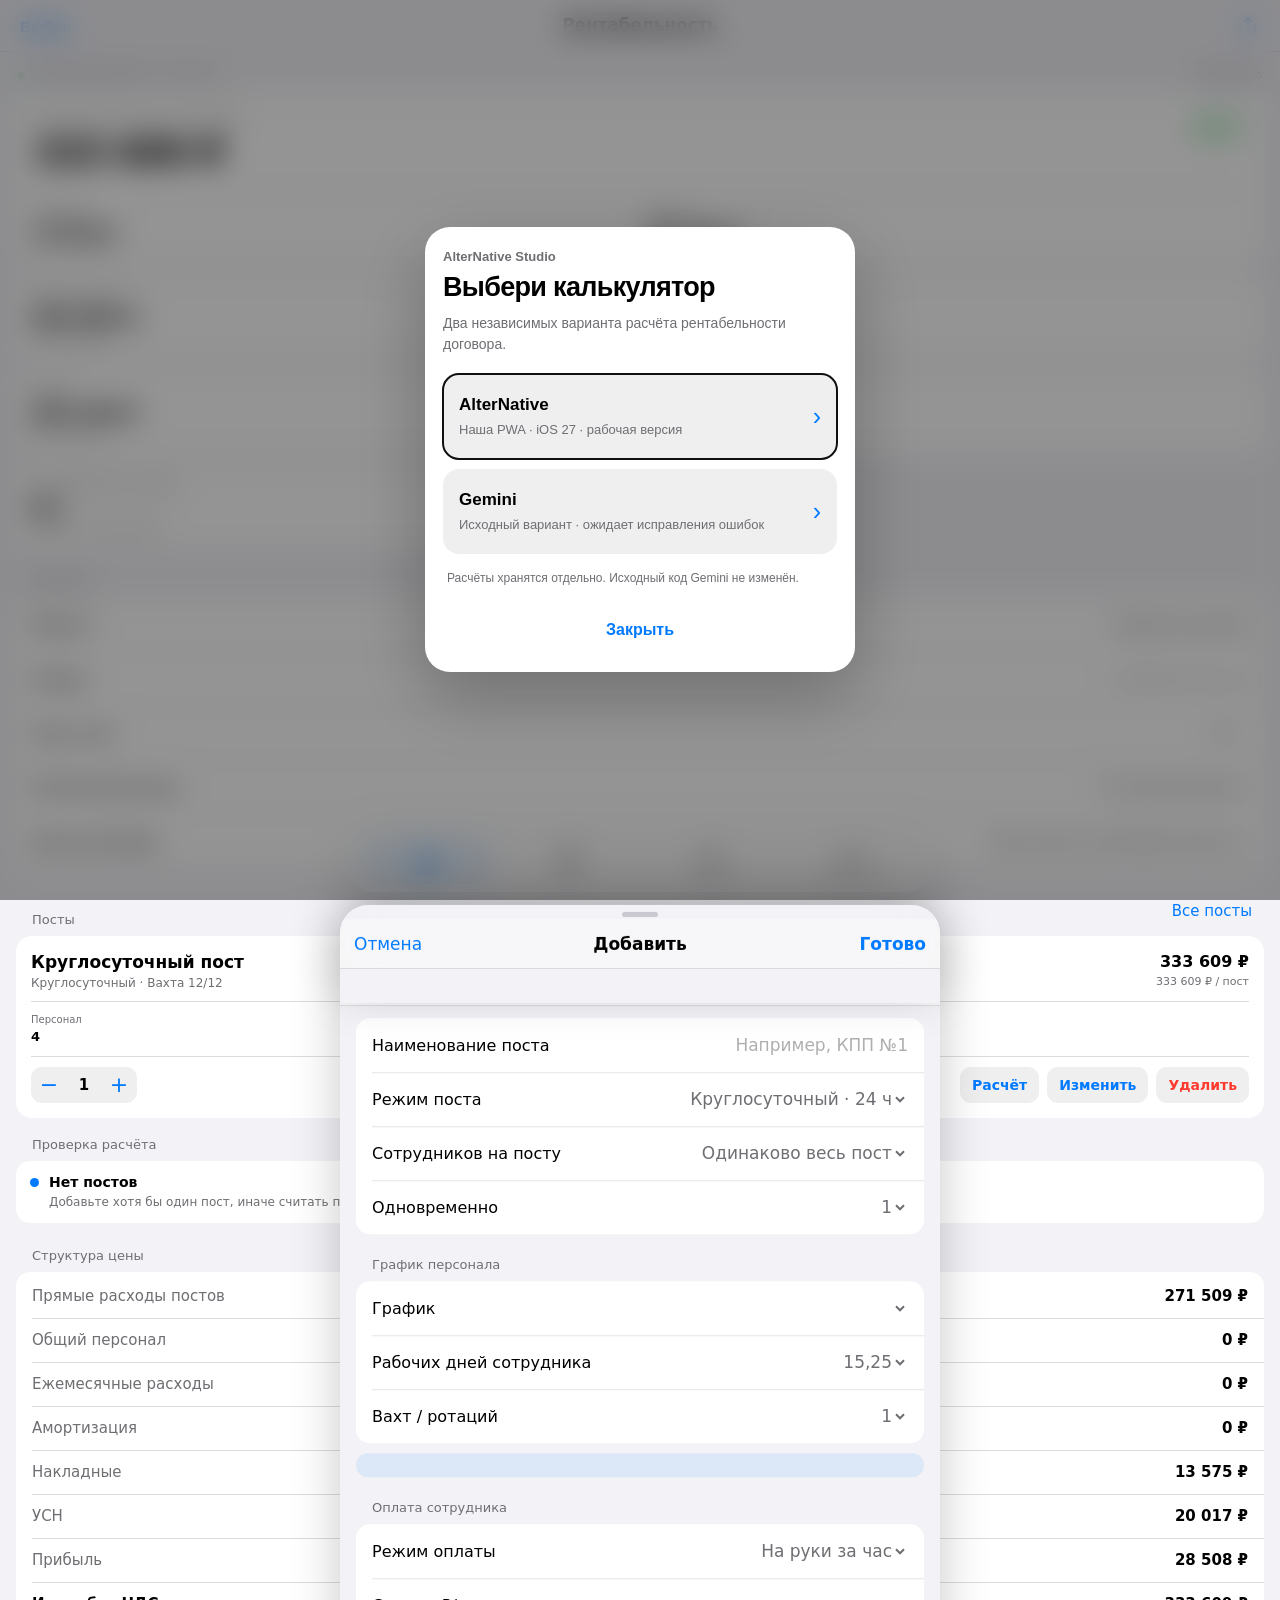
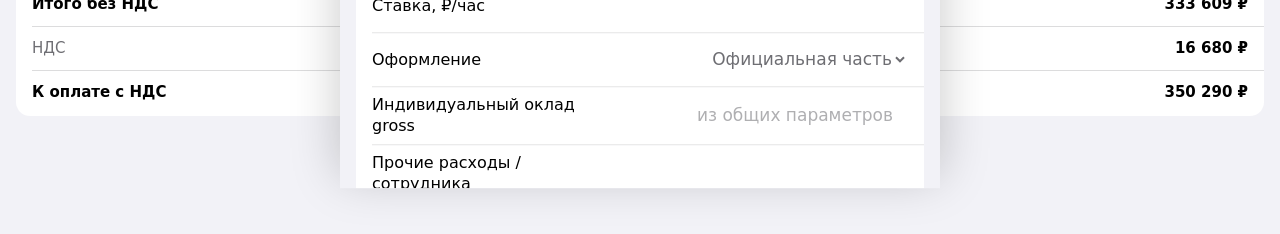
<file: index.html>
<!doctype html>
<html lang="ru">
<head>
  <meta charset="utf-8" />
  <meta name="viewport" content="width=device-width,initial-scale=1,viewport-fit=cover" />
  <meta name="theme-color" content="#f5f5f7" media="(prefers-color-scheme: light)" />
  <meta name="theme-color" content="#000000" media="(prefers-color-scheme: dark)" />
  <meta name="apple-mobile-web-app-capable" content="yes" />
  <meta name="apple-mobile-web-app-status-bar-style" content="black-translucent" />
  <meta name="apple-mobile-web-app-title" content="Рентабельность" />
  <meta name="format-detection" content="telephone=no" />
  <title>AlterNative — Рентабельность договора</title>
  <link rel="manifest" href="./manifest.webmanifest?v=103" />
  <link rel="apple-touch-icon" href="./icons/icon-180.png" />
  <link rel="icon" href="./icons/icon-192.png" />
  <link rel="stylesheet" href="./styles.css?v=103" />
  <link rel="stylesheet" href="./chooser.css?v=120" />
</head>
<body>
  <div class="app-shell">
    <header class="topbar glass">
      <div>
        <div class="eyebrow">AlterNative</div>
        <h1 id="screenTitle">Рентабельность</h1>
      </div>
      <button class="icon-button" id="btnExport" aria-label="Экспорт данных" title="Экспорт JSON">
        <svg viewBox="0 0 24 24" aria-hidden="true"><path d="M12 3v11m0-11 4 4m-4-4L8 7M5 12v7h14v-7"/></svg>
      </button>
    </header>

    <main id="mainContent">
      <section class="screen active" data-screen="summary">
        <div class="content">
          <div class="status-row">
            <span class="status-dot" id="offlineDot"></span>
            <span id="offlineLabel">Локальный расчёт</span>
            <span class="spacer"></span>
            <span class="muted" id="saveStateLabel">Сохранено</span>
          </div>

          <section class="hero-card glass-strong">
            <div class="hero-top">
              <div>
                <div class="caption">Расчётная стоимость без НДС</div>
                <div class="hero-value" id="heroRevenue">0 ₽</div>
              </div>
              <div class="profit-pill" id="profitPill">0%</div>
            </div>
            <div class="hero-bottom">
              <div><span>Прибыль</span><strong id="heroProfit">0 ₽</strong></div>
              <div><span>Точка 0</span><strong id="heroBreakEven">0 ₽</strong></div>
            </div>
          </section>

          <div class="kpi-grid">
            <article class="kpi-card"><span>Себестоимость</span><strong id="kpiCost">0 ₽</strong><small>с накладными</small></article>
            <article class="kpi-card"><span>УСН</span><strong id="kpiUsn">0 ₽</strong><small>с выручки без НДС</small></article>
            <article class="kpi-card"><span>С НДС</span><strong id="kpiWithVat">0 ₽</strong><small id="vatHint">при ставке 5%</small></article>
            <article class="kpi-card"><span>Штат</span><strong id="kpiHeadcount">0</strong><small>расчётных сотрудников</small></article>
          </div>

          <section class="group">
            <div class="group-title">Договор</div>
            <div class="form-card grouped">
              <label class="field-row"><span>Объект</span><input id="contractName" type="text" autocomplete="off" /></label>
              <label class="field-row"><span>Номер</span><input id="contractNumber" type="text" autocomplete="off" placeholder="необязательно" /></label>
              <label class="field-row"><span>Срок, мес.</span><input id="contractMonths" type="number" min="1" step="1" inputmode="decimal" /></label>
              <label class="field-row"><span>Расчётный месяц</span><select id="contractDaysMode"><option value="default">По умолчанию</option><option value="custom">Для этого договора</option></select></label>
              <label class="field-row contract-days-row hidden"><span>Дней в месяце</span><input id="contractDaysOverride" type="number" min="1" max="31" step="0.01" inputmode="decimal" /></label>
              <label class="field-row"><span>Цена договора</span><select id="priceMode"><option value="calculated">Рассчитать автоматически</option><option value="manual">Задать вручную</option></select></label>
              <label class="field-row manual-price-row hidden"><span>Сумма</span><input id="manualPrice" type="number" min="0" step="1000" inputmode="decimal" /></label>
              <label class="field-row manual-price-row hidden"><span>Сумма включает НДС</span><input class="ios-switch" id="manualIncludesVat" type="checkbox" /></label>
            </div>
          </section>

          <section class="group">
            <div class="group-head"><div class="group-title">Посты</div><button class="text-button" data-nav="posts">Все посты</button></div>
            <div id="summaryPosts" class="stack"></div>
          </section>

          <section class="group">
            <div class="group-title">Структура цены</div>
            <div class="form-card breakdown" id="priceBreakdown"></div>
          </section>
        </div>
      </section>

      <section class="screen" data-screen="posts">
        <div class="content">
          <div class="section-intro"><p>Расчёт начинается с поста. График поста определяет потребность в персонале, а уже персонал формирует ФОТ и себестоимость.</p></div>
          <div id="postsList" class="stack"></div>
          <button class="primary-button" id="btnAddPost">Добавить пост</button>
        </div>
      </section>

      <section class="screen" data-screen="costs">
        <div class="content">
          <div class="section-intro"><p>Начальник охраны, подменные, транспорт, питание и оборудование не обязаны быть отдельными постами. Их стоимость распределяется на посты выбранным методом.</p></div>

          <section class="group">
            <div class="group-head"><div class="group-title">Общий персонал</div><button class="text-button" id="btnAddSharedStaff">Добавить</button></div>
            <div id="sharedStaffList" class="stack"></div>
          </section>

          <section class="group">
            <div class="group-head"><div class="group-title">Ежемесячные расходы</div><button class="text-button" id="btnAddMonthlyExpense">Добавить</button></div>
            <div id="monthlyExpenseList" class="stack"></div>
          </section>

          <section class="group">
            <div class="group-head"><div class="group-title">Материальные расходы</div><button class="text-button" id="btnAddMaterial">Добавить</button></div>
            <div id="materialsList" class="stack"></div>
          </section>
        </div>
      </section>

      <section class="screen" data-screen="settings">
        <div class="content">
          <div class="section-intro"><p>Ставки здесь являются настройками модели, а не справочником законодательства. Для конкретного периода их нужно проверять и менять при необходимости.</p></div>

          <section class="group"><div class="group-title">Налоги и выплаты</div><div class="form-card grouped">
            <label class="field-row"><span>НДФЛ, %</span><input data-setting="ndfl" type="number" step="0.1" inputmode="decimal" /></label>
            <label class="field-row"><span>УСН с доходов, %</span><input data-setting="usn" type="number" step="0.1" inputmode="decimal" /></label>
            <label class="field-row"><span>НДС применяется</span><input class="ios-switch" data-setting-check="vatEnabled" type="checkbox" /></label>
            <label class="field-row"><span>НДС, %</span><input data-setting="vat" type="number" step="0.1" inputmode="decimal" /></label>
            <label class="field-row"><span>Оклад gross по умолчанию</span><input data-setting="salaryGrossBase" type="number" step="1000" inputmode="decimal" /></label>
            <label class="field-row"><span>Агент, %</span><input data-setting="agentPercent" type="number" step="0.1" inputmode="decimal" /></label>
          </div></section>

          <section class="group"><div class="group-title">Страховые взносы</div><div class="form-card grouped">
            <label class="field-row"><span>МРОТ</span><input data-setting="mrot" type="number" step="1" inputmode="decimal" /></label>
            <label class="field-row"><span>До 1,5 МРОТ, %</span><input data-setting="insuranceBase" type="number" step="0.1" inputmode="decimal" /></label>
            <label class="field-row"><span>Сверх 1,5 МРОТ, %</span><input data-setting="insuranceAbove" type="number" step="0.1" inputmode="decimal" /></label>
            <label class="field-row"><span>НС/ПЗ, %</span><input data-setting="accident" type="number" step="0.01" inputmode="decimal" /></label>
            <label class="field-row"><span>Отпускной резерв, окладов/год</span><input data-setting="vacationSalaryPart" type="number" step="0.1" inputmode="decimal" /></label>
          </div></section>

          <section class="group"><div class="group-title">Цена и распределение</div><div class="form-card grouped">
            <label class="field-row"><span>Дней в расчётном месяце</span><input data-setting="daysPerMonth" type="number" min="1" max="31" step="0.01" inputmode="decimal" /></label>
            <label class="field-row"><span>Накладные, %</span><input data-setting="overhead" type="number" step="0.1" inputmode="decimal" /></label>
            <label class="field-row"><span>Прибыль к затратам, %</span><input data-setting="profitMarkup" type="number" step="0.1" inputmode="decimal" /></label>
            <label class="field-row"><span>Распределять общие затраты</span><select id="allocationMethod"><option value="payroll">Пропорционально ФОТ постов</option><option value="posts">По количеству постов</option><option value="hours">По часам работы</option></select></label>
          </div></section>

          <section class="group"><div class="group-title">Данные</div><div class="button-stack">
            <button class="secondary-button" id="btnImport">Импортировать JSON</button>
            <input id="importFile" type="file" accept="application/json" hidden />
            <button class="danger-button" id="btnReset">Сбросить локальные данные</button>
          </div></section>

          <section class="group"><div class="group-title">О приложении</div><div class="form-card grouped">
            <div class="field-row"><span>Версия</span><strong>1.2.0</strong></div>
          </div></section>

          <section class="group"><div class="group-title">Методика</div><div class="form-card note-card">
            <p><b>1.</b> Каждый пост задаёт режим работы и расчётную потребность в персонале.</p>
            <p><b>2.</b> Себестоимость персонала учитывает официальный gross, доплату до целевой суммы «на руки», обратную комиссию агента, страховые взносы, НС/ПЗ и отпускной резерв.</p>
            <p><b>3.</b> Общий персонал, ежемесячные и амортизируемые расходы добавляются к прямым затратам и распределяются на посты.</p>
            <p><b>4.</b> Накладные начисляются на затраты. При расчётной цене выручка gross-up'ится на УСН так, чтобы заданная прибыль оставалась после налога.</p>
          </div></section>
        </div>
      </section>
    </main>

    <nav class="tabbar glass" aria-label="Разделы">
      <button class="tab active" data-nav="summary"><svg viewBox="0 0 24 24"><path d="M4 20V10l8-6 8 6v10h-6v-6h-4v6z"/></svg><span>Итог</span></button>
      <button class="tab" data-nav="posts"><svg viewBox="0 0 24 24"><path d="M5 5h14v5H5zM5 14h14v5H5z"/></svg><span>Посты</span></button>
      <button class="tab" data-nav="costs"><svg viewBox="0 0 24 24"><path d="M4 7h16v10H4zM8 4v3m8-3v3M8 17v3m8-3v3"/></svg><span>Расходы</span></button>
      <button class="tab" data-nav="settings"><svg viewBox="0 0 24 24"><path d="M12 8a4 4 0 1 0 0 8 4 4 0 0 0 0-8zm0-5v3m0 12v3M3 12h3m12 0h3M5.6 5.6l2.1 2.1m8.6 8.6 2.1 2.1m0-12.8-2.1 2.1m-8.6 8.6-2.1 2.1"/></svg><span>Параметры</span></button>
    </nav>
  </div>

  <div class="sheet-backdrop" id="sheetBackdrop" hidden></div>
  <section class="bottom-sheet" id="postSheet" aria-hidden="true">
    <div class="sheet-handle"></div>
    <div class="sheet-header"><button class="sheet-action" id="btnCancelPost">Отмена</button><strong id="postSheetTitle">Пост</strong><button class="sheet-action primary" id="btnSavePost">Готово</button></div>
    <div class="sheet-body">
      <div class="form-card grouped">
        <label class="field-row"><span>Наименование поста</span><input id="postName" type="text" placeholder="Например, КПП №1" /></label>
        <label class="field-row"><span>Режим поста</span><select id="postCoverageMode">
          <option value="round">Круглосуточный · 24 ч</option>
          <option value="day">Дневной · 12 ч</option>
          <option value="night">Ночной · 12 ч</option>
          <option value="custom">Свой режим</option>
        </select></label>
        <label class="field-row coverage-custom-row hidden"><span>Часов работы в сутки</span><input id="postCoverageHours" type="number" min="1" max="24" step="0.5" inputmode="decimal" /></label>
        <label class="field-row"><span>Сотрудников на посту</span><select id="postStaffingMode"><option value="uniform">Одинаково весь пост</option><option value="split">Днём и ночью по-разному</option></select></label>
        <label class="field-row staffing-uniform-row"><span>Одновременно</span><select id="postSimultaneous"><option>1</option><option>2</option><option>3</option><option>4</option></select></label>
        <label class="field-row staffing-day-row hidden"><span>Днём</span><select id="postDayCount"><option>1</option><option>2</option><option>3</option><option>4</option></select></label>
        <label class="field-row staffing-night-row hidden"><span>Ночью</span><select id="postNightCount"><option>1</option><option>2</option><option>3</option><option>4</option></select></label>
      </div>

      <div class="sheet-section-title">График персонала</div>
      <div class="form-card grouped">
        <label class="field-row"><span>График</span><select id="postSchedule"></select></label>
        <label class="field-row custom-shift-row hidden"><span>Часов в смене</span><input id="postShiftHours" type="number" min="1" max="24" step="0.5" inputmode="decimal" /></label>
        <label class="field-row"><span>Рабочих дней сотрудника</span><select id="postEmployeeDays">
          <option value="15.25">15,25</option><option value="20.67">20,67 · 5/2</option><option value="10.17">10,17 · сутки 1/2</option><option value="7.67">7,67 · сутки 1/3</option>
        </select></label>
        <label class="field-row rotations-row"><span>Вахт / ротаций</span><select id="postRotations"><option value="1">1</option><option value="2">2</option></select></label>
      </div>
      <div class="live-calc" id="postStaffPreview"></div>

      <div class="sheet-section-title">Оплата сотрудника</div>
      <div class="form-card grouped">
        <label class="field-row"><span>Режим оплаты</span><select id="postWageMode"><option value="hourly">На руки за час</option><option value="shift">На руки за смену</option><option value="daily">На руки за сутки</option><option value="fixed">Фиксированно на руки / месяц</option></select></label>
        <label class="field-row wage hourly"><span>Ставка, ₽/час</span><input id="postHourlyNet" type="number" min="0" step="10" inputmode="decimal" /></label>
        <label class="field-row wage shift hidden"><span>Ставка за смену, ₽</span><input id="postShiftNet" type="number" min="0" step="100" inputmode="decimal" /></label>
        <label class="field-row wage daily hidden"><span>Ставка за сутки, ₽</span><input id="postDailyNet" type="number" min="0" step="100" inputmode="decimal" /></label>
        <label class="field-row wage fixed hidden"><span>Фикс на руки, ₽</span><input id="postFixedNet" type="number" min="0" step="1000" inputmode="decimal" /></label>
        <label class="field-row"><span>Оформление</span><select id="postEmployment"><option value="white">Официальная часть</option><option value="partial">Официальная часть + доплата</option><option value="none">Без официальной части</option></select></label>
        <label class="field-row"><span>Индивидуальный оклад gross</span><input id="postCustomGross" type="number" min="0" step="1000" inputmode="decimal" placeholder="из общих параметров" /></label>
        <label class="field-row"><span>Прочие расходы / сотрудника</span><input id="postMiscPerEmployee" type="number" min="0" step="100" inputmode="decimal" /></label>
        <label class="field-row"><span>Прямые расходы поста / мес.</span><input id="postDirectExpense" type="number" min="0" step="100" inputmode="decimal" /></label>
      </div>
    </div>
  </section>

  <section class="bottom-sheet compact" id="genericSheet" aria-hidden="true">
    <div class="sheet-handle"></div>
    <div class="sheet-header"><button class="sheet-action" id="btnCancelGeneric">Отмена</button><strong id="genericTitle">Добавить</strong><button class="sheet-action primary" id="btnSaveGeneric">Готово</button></div>
    <div class="sheet-body" id="genericBody"></div>
  </section>

  <div class="toast" id="toast" role="status" aria-live="polite"></div>
  <script src="./app.js?v=120"></script>
  <script src="./chooser.js?v=120"></script>
</body>
</html>
</file>
<file: styles.css>
:root{
  color-scheme: light dark;
  --bg:#f2f2f7;
  --surface:#ffffff;
  --surface-solid:#ffffff;
  --surface-2:rgba(120,120,128,.12);
  --text:#000000;
  --secondary:#6e6e73;
  --separator:rgba(60,60,67,.18);
  --accent:#007aff;
  --green:#34c759;
  --red:#ff3b30;
  --orange:#ff9500;
  --nav-material:rgba(249,249,249,.72);
  --tab-material:rgba(249,249,249,.70);
  --radius:14px;
  --tabbar-height:62px;
  --shadow:0 10px 30px rgba(0,0,0,.06);
}
@media(prefers-color-scheme:dark){
  :root{
    --bg:#000000;
    --surface:#1c1c1e;
    --surface-solid:#1c1c1e;
    --surface-2:rgba(118,118,128,.24);
    --text:#ffffff;
    --secondary:#98989d;
    --separator:rgba(84,84,88,.62);
    --nav-material:rgba(22,22,23,.72);
    --tab-material:rgba(28,28,30,.72);
    --shadow:0 10px 34px rgba(0,0,0,.34);
  }
}

*{box-sizing:border-box;-webkit-tap-highlight-color:transparent}
html,body{margin:0;width:100%;max-width:100%;min-height:100%;overflow-x:clip;background:var(--bg);color:var(--text);font-family:-apple-system,BlinkMacSystemFont,"SF Pro Text","SF Pro Display",system-ui,sans-serif;-webkit-text-size-adjust:100%;text-rendering:optimizeLegibility}
body{min-height:100dvh;overscroll-behavior-x:none}
button,input,select{font:inherit;color:inherit}
button{cursor:pointer;touch-action:manipulation;-webkit-user-select:none;user-select:none}
input,select{min-width:0}
input{caret-color:var(--accent)}
::selection{background:rgba(0,122,255,.22)}

.app-shell,main,.screen,.content,.group,.form-card,.post-card,.list-card,.sheet-body,.field-row{width:100%;max-width:100%;min-width:0}
.app-shell{min-height:100dvh;padding-bottom:calc(88px + env(safe-area-inset-bottom))}
.screen{display:none;overflow-x:clip}.screen.active{display:block}
.content{max-width:600px;margin:0 auto;padding:12px max(16px,env(safe-area-inset-right)) 30px max(16px,env(safe-area-inset-left));overflow-x:clip}

/* iOS 27 navigation material */
.topbar{position:sticky;top:0;z-index:40;height:calc(52px + env(safe-area-inset-top));padding:env(safe-area-inset-top) max(10px,env(safe-area-inset-right)) 0 max(10px,env(safe-area-inset-left));display:flex;align-items:center;justify-content:flex-end;border:0;border-bottom:.5px solid var(--separator);background:var(--nav-material);-webkit-backdrop-filter:saturate(180%) blur(26px);backdrop-filter:saturate(180%) blur(26px)}
.topbar>div:first-child{position:absolute;left:50%;bottom:0;height:52px;transform:translateX(-50%);display:flex;align-items:center;max-width:65%;pointer-events:none}
.eyebrow{display:none}
h1{margin:0;font-size:17px;line-height:22px;font-weight:650;letter-spacing:-.01em;overflow:hidden;text-overflow:ellipsis;white-space:nowrap}
h2{font-size:28px;line-height:34px;margin:0 0 6px;font-weight:700;letter-spacing:-.025em}
.glass,.glass-strong{background:transparent;-webkit-backdrop-filter:none;backdrop-filter:none}
.icon-button{width:44px;height:44px;border:0;border-radius:22px;display:grid;place-items:center;background:transparent;color:var(--accent);transition:background .12s ease,transform .12s ease}
.icon-button:active{background:var(--surface-2);transform:scale(.96)}
.icon-button svg{width:22px;height:22px;fill:none;stroke:currentColor;stroke-width:1.9;stroke-linecap:round;stroke-linejoin:round}

.status-row{display:flex;align-items:center;gap:7px;color:var(--secondary);font-size:12px;line-height:16px;margin:3px 2px 10px}.status-dot{width:7px;height:7px;border-radius:50%;background:var(--green)}.spacer{flex:1}.muted{color:var(--secondary)}

/* Dashboard content can be custom, controls remain system-like */
.hero-card{background:var(--surface-solid);border:0;border-radius:20px;padding:18px;box-shadow:none;overflow:hidden}
.hero-top{display:flex;justify-content:space-between;align-items:flex-start;gap:12px}.caption{font-size:13px;line-height:18px;color:var(--secondary)}.hero-value{font-size:36px;line-height:42px;font-weight:700;letter-spacing:-.035em;margin-top:3px;font-variant-numeric:tabular-nums}.profit-pill{padding:6px 10px;border-radius:999px;background:rgba(52,199,89,.13);color:var(--green);font-weight:650;font-size:14px;line-height:20px;white-space:nowrap}.profit-pill.bad{background:rgba(255,59,48,.13);color:var(--red)}
.hero-bottom{display:grid;grid-template-columns:1fr 1fr;gap:12px;margin-top:16px;padding-top:14px;border-top:.5px solid var(--separator)}.hero-bottom div{display:flex;flex-direction:column;gap:3px}.hero-bottom span{font-size:12px;line-height:16px;color:var(--secondary)}.hero-bottom strong{font-size:17px;line-height:22px;font-weight:650;font-variant-numeric:tabular-nums}
.kpi-grid{display:grid;grid-template-columns:1fr 1fr;gap:10px;margin-top:10px}.kpi-card{min-width:0;background:var(--surface-solid);border:0;border-radius:16px;padding:13px 14px}.kpi-card span,.kpi-card small{display:block;color:var(--secondary)}.kpi-card span{font-size:12px;line-height:16px}.kpi-card strong{display:block;font-size:20px;line-height:25px;font-weight:650;letter-spacing:-.02em;margin:3px 0 1px;font-variant-numeric:tabular-nums;overflow:hidden;text-overflow:ellipsis}.kpi-card small{font-size:10px;line-height:14px}

.group{margin-top:24px}.group-title{font-size:13px;line-height:18px;font-weight:400;color:var(--secondary);padding:0 16px 7px;text-transform:none;letter-spacing:0}.group-head{display:flex;align-items:flex-end;justify-content:space-between;gap:8px}.group-head .group-title{flex:1}.text-button{min-height:44px;border:0;background:transparent;color:var(--accent);padding:0 12px 7px;font-size:15px;line-height:20px}.text-button:active{opacity:.55}

/* Inset grouped lists, like native iOS Settings/Form */
.form-card{background:var(--surface-solid);border:0;border-radius:var(--radius);overflow:hidden}
.grouped .field-row{position:relative;min-height:54px;padding:8px 16px;display:grid;grid-template-columns:minmax(0,1fr) minmax(112px,52%);align-items:center;gap:12px;border:0}
.grouped .field-row:not(:last-child)::after{content:"";position:absolute;left:16px;right:0;bottom:0;height:.5px;background:var(--separator);transform:scaleY(.75);transform-origin:bottom}
.field-row>span{min-width:0;font-size:16px;line-height:21px;overflow-wrap:anywhere}
.field-row input:not(.ios-switch),.field-row select{width:100% !important;min-width:0 !important;max-width:100% !important;height:38px;border:0;background:transparent;text-align:right;outline:none;color:var(--secondary);font-size:17px;line-height:22px;padding:0;overflow:hidden;text-overflow:ellipsis;white-space:nowrap}
.field-row input::placeholder{color:var(--secondary);opacity:.55}
.field-row select{-webkit-appearance:auto;appearance:auto;text-align-last:right;background:transparent}
.field-row input:focus,.field-row select:focus{color:var(--text)}
.hidden{display:none!important}

/* Safari/WebKit native switch when `switch` is supported. Fallback keeps the iOS geometry. */
.ios-switch{justify-self:end;appearance:none;-webkit-appearance:none;width:51px;height:31px;border:0;border-radius:999px;background:#e9e9eb;position:relative;transition:background .18s ease;flex:0 0 auto;padding:0}
.ios-switch::before{content:"";position:absolute;width:27px;height:27px;top:2px;left:2px;border-radius:50%;background:#fff;box-shadow:0 1px 3px rgba(0,0,0,.28);transition:transform .18s cubic-bezier(.4,0,.2,1)}
.ios-switch:checked{background:var(--green)}.ios-switch:checked::before{transform:translateX(20px)}
input[type="checkbox"][switch].ios-switch{-webkit-appearance:auto;appearance:auto;width:auto;height:auto;background:initial;box-shadow:none}
input[type="checkbox"][switch].ios-switch::before{content:none}

.stack{display:flex;flex-direction:column;gap:10px}
.post-card,.list-card{background:var(--surface-solid);border:0;border-radius:16px;padding:15px;min-width:0;overflow:hidden}
.post-card{display:grid;grid-template-columns:minmax(0,1fr) auto;gap:10px}.post-card>div{min-width:0}.post-card .name{font-size:17px;line-height:22px;font-weight:650;overflow:hidden;text-overflow:ellipsis;white-space:nowrap}.post-card .sub{font-size:12px;line-height:16px;color:var(--secondary);margin-top:2px;overflow:hidden;text-overflow:ellipsis;white-space:nowrap}.post-card .money{text-align:right;font-size:16px;line-height:21px;font-weight:650;white-space:nowrap;font-variant-numeric:tabular-nums}.post-card .money small{display:block;color:var(--secondary);font-size:11px;line-height:15px;font-weight:400;margin-top:2px}
.post-stats{grid-column:1/-1;display:grid;grid-template-columns:repeat(3,minmax(0,1fr));gap:8px;padding-top:11px;border-top:.5px solid var(--separator)}.post-stats span{display:block;font-size:10px;line-height:14px;color:var(--secondary)}.post-stats strong{display:block;font-size:13px;line-height:18px;font-weight:600;margin-top:1px;overflow:hidden;text-overflow:ellipsis;font-variant-numeric:tabular-nums}
.card-footer{grid-column:1/-1;display:flex !important;align-items:center;justify-content:space-between;gap:10px;padding-top:11px;border-top:.5px solid var(--separator);min-width:0}
.card-footer .card-actions{grid-column:auto !important;padding:0 !important;border:0 !important;flex:0 1 auto;min-width:0}
.card-actions,.list-actions{display:flex;gap:8px;flex-wrap:wrap}.mini-button{min-height:36px;border:0;border-radius:11px;padding:0 12px;background:var(--surface-2);color:var(--accent);font-size:14px;font-weight:600}.mini-button:active{background:rgba(120,120,128,.22)}.mini-button.danger{color:var(--red)}
.qty-stepper{display:grid !important;grid-template-columns:36px 34px 36px !important;align-items:center;height:36px !important;border-radius:11px !important;background:var(--surface-2) !important;overflow:hidden;flex:0 0 auto}.qty-stepper button{width:36px !important;height:36px !important;border:0;background:transparent !important;color:var(--accent) !important;font-size:22px !important;line-height:36px;padding:0}.qty-stepper button:active{background:rgba(120,120,128,.16) !important}.qty-stepper span{text-align:center;font-size:15px;font-weight:650;font-variant-numeric:tabular-nums}

.section-intro{padding:4px 3px 2px}.section-intro p{color:var(--secondary);font-size:14px;line-height:20px;margin:0}
.primary-button,.secondary-button,.danger-button{width:100%;min-height:50px;border-radius:14px;border:0;font-weight:650;font-size:17px;line-height:22px;margin-top:12px;padding:10px 16px}.primary-button{background:var(--accent);color:#fff}.primary-button:active{opacity:.72}.secondary-button{background:var(--surface-solid);color:var(--accent)}.danger-button{background:var(--surface-solid);color:var(--red)}.secondary-button:active,.danger-button:active{background:var(--surface-2)}.button-stack{display:flex;flex-direction:column;gap:0}

.list-card .list-head{display:flex;align-items:flex-start;justify-content:space-between;gap:12px}.list-card .list-title{font-size:16px;line-height:21px;font-weight:650}.list-card .list-sub{font-size:12px;line-height:16px;color:var(--secondary);margin-top:3px}.list-card .list-value{font-size:15px;line-height:20px;font-weight:650;white-space:nowrap;font-variant-numeric:tabular-nums}.list-card .list-actions{display:flex;gap:6px;margin-top:12px}
.breakdown{padding:2px 16px}.breakdown-row{position:relative;display:flex;justify-content:space-between;align-items:center;gap:20px;min-height:44px;padding:8px 0;font-size:15px;line-height:20px}.breakdown-row:not(:last-child)::after{content:"";position:absolute;left:0;right:-16px;bottom:0;height:.5px;background:var(--separator)}.breakdown-row span{color:var(--secondary)}.breakdown-row strong{font-variant-numeric:tabular-nums}.breakdown-row.total{font-weight:650}.breakdown-row.total span{color:var(--text)}
.note-card{padding:14px 16px}.note-card p{margin:0 0 9px;font-size:13px;line-height:19px;color:var(--secondary)}.note-card p:last-child{margin-bottom:0}.note-card b{color:var(--text)}

/* iOS 27 floating Liquid Glass tab bar: glass only on the control layer. */
.tabbar{position:fixed;z-index:50;left:50%;right:auto;bottom:max(8px,env(safe-area-inset-bottom));transform:translateX(-50%);width:min(calc(100% - 20px),580px);height:var(--tabbar-height);padding:5px 6px;display:grid;grid-template-columns:repeat(4,minmax(0,1fr));border:.5px solid rgba(255,255,255,.28);border-radius:24px;background:var(--tab-material);-webkit-backdrop-filter:saturate(180%) blur(30px);backdrop-filter:saturate(180%) blur(30px);box-shadow:0 8px 30px rgba(0,0,0,.12)}
@media(prefers-color-scheme:dark){.tabbar{border-color:rgba(255,255,255,.10);box-shadow:0 8px 36px rgba(0,0,0,.42)}}
.tab{position:relative;border:0;background:transparent;color:var(--secondary);display:flex;flex-direction:column;align-items:center;justify-content:center;gap:1px;min-width:0;min-height:50px;border-radius:18px;font-size:10px;line-height:13px;font-weight:500;padding:2px 3px;transition:color .15s ease,background .15s ease,transform .12s ease}.tab:active{transform:scale(.95);background:var(--surface-2)}.tab svg{width:22px;height:22px;fill:none;stroke:currentColor;stroke-width:1.85;stroke-linecap:round;stroke-linejoin:round}.tab.active{color:var(--accent);font-weight:600}.tab.active::before{content:"";position:absolute;inset:2px 7px;border-radius:16px;background:rgba(0,122,255,.09);z-index:-1}

/* Native sheet geometry, safe areas, keyboard-friendly dvh */
.sheet-backdrop{position:fixed;inset:0;z-index:70;background:rgba(0,0,0,.30);-webkit-backdrop-filter:blur(3px);backdrop-filter:blur(3px)}
.bottom-sheet{position:fixed;z-index:80;left:50%;bottom:0;transform:translate(-50%,105%);width:min(100%,600px);max-width:100%;max-height:94dvh;background:var(--bg);border-radius:28px 28px 0 0;box-shadow:0 -12px 50px rgba(0,0,0,.22);transition:transform .32s cubic-bezier(.2,.8,.2,1);padding-bottom:env(safe-area-inset-bottom);overflow:hidden;overscroll-behavior:contain}.bottom-sheet.open{transform:translate(-50%,0)}.bottom-sheet.compact{max-height:80dvh}.sheet-handle{width:36px;height:5px;border-radius:999px;background:rgba(120,120,128,.35);margin:7px auto 2px}.sheet-header{height:50px;display:grid;grid-template-columns:90px minmax(0,1fr) 90px;align-items:center;border-bottom:.5px solid var(--separator);padding:0 6px;background:var(--nav-material);-webkit-backdrop-filter:saturate(180%) blur(24px);backdrop-filter:saturate(180%) blur(24px)}.sheet-header strong{text-align:center;font-size:17px;line-height:22px;font-weight:650;overflow:hidden;text-overflow:ellipsis;white-space:nowrap}.sheet-action{border:0;background:transparent;color:var(--accent);height:44px;font-size:17px;padding:0 8px}.sheet-action:first-child{text-align:left}.sheet-action:last-child{text-align:right}.sheet-action.primary{font-weight:650}.sheet-action:active{opacity:.5}.sheet-body{overflow:auto;max-height:calc(94dvh - 64px);padding:12px max(16px,env(safe-area-inset-right)) calc(22px + env(safe-area-inset-bottom)) max(16px,env(safe-area-inset-left));-webkit-overflow-scrolling:touch;overscroll-behavior:contain}.sheet-section-title{font-size:13px;line-height:18px;color:var(--secondary);padding:22px 16px 7px;text-transform:none;letter-spacing:0}.live-calc{background:rgba(0,122,255,.09);border:0;color:var(--accent);border-radius:14px;padding:12px 14px;margin-top:10px;font-size:13px;line-height:19px}

.toast{position:fixed;z-index:110;left:50%;bottom:calc(82px + env(safe-area-inset-bottom));transform:translate(-50%,14px);opacity:0;pointer-events:none;background:rgba(30,30,30,.88);-webkit-backdrop-filter:blur(16px);backdrop-filter:blur(16px);color:#fff;padding:9px 13px;border-radius:999px;font-size:13px;line-height:18px;transition:.18s;white-space:nowrap;max-width:calc(100vw - 32px);overflow:hidden;text-overflow:ellipsis}.toast.show{opacity:1;transform:translate(-50%,0)}
.warning{color:var(--orange)!important}.bad-text{color:var(--red)!important}.good-text{color:var(--green)!important}

/* Prevent the old runtime compatibility layer from making the UI wider than iPhone. */
html,body,.app-shell,main,.screen,.content{width:100%!important;max-width:100%!important;overflow-x:clip!important}.content{padding-left:max(16px,env(safe-area-inset-left))!important;padding-right:max(16px,env(safe-area-inset-right))!important}.form-card,.post-card,.list-card,.bottom-sheet,.sheet-body,.group,.field-row{max-width:100%!important;min-width:0!important}.field-row>span{min-width:0!important}.field-row input:not(.ios-switch),.field-row select{min-width:0!important;max-width:100%!important}.post-card>div{min-width:0!important}

@media(max-width:390px){
  .content{padding-left:max(12px,env(safe-area-inset-left))!important;padding-right:max(12px,env(safe-area-inset-right))!important}
  .grouped .field-row{grid-template-columns:minmax(0,1fr) minmax(104px,50%);padding-left:14px;padding-right:14px;gap:9px}
  .grouped .field-row:not(:last-child)::after{left:14px}
  .field-row>span{font-size:15px}.field-row input:not(.ios-switch),.field-row select{font-size:16px}.mini-button{padding:0 9px}.card-footer{gap:6px}.hero-value{font-size:33px}
}

@media(prefers-reduced-motion:reduce){*{scroll-behavior:auto!important;transition:none!important;animation:none!important}}
@media(prefers-contrast:more){:root{--separator:rgba(60,60,67,.42)}@media(prefers-color-scheme:dark){:root{--separator:rgba(235,235,245,.40)}}.tabbar{border-color:var(--separator)}.form-card,.post-card,.list-card,.hero-card,.kpi-card{outline:.5px solid var(--separator)}}
</file>
<file: chooser.css>
/* AlterNative calculator selector, isolated from calculator styling */
.an-picker-trigger{position:absolute;left:max(10px,env(safe-area-inset-left));top:calc(env(safe-area-inset-top) + 4px);height:44px;min-width:70px;padding:0 10px;border:0;border-radius:12px;background:transparent;color:var(--accent,#007aff);font:600 15px -apple-system,BlinkMacSystemFont,sans-serif;z-index:2}
.an-picker-trigger:active{background:var(--surface-2,rgba(120,120,128,.15))}
.an-picker-cover{position:fixed;inset:0;z-index:500;display:grid;place-items:center;overflow:auto;padding:calc(22px + env(safe-area-inset-top)) max(18px,env(safe-area-inset-left)) calc(24px + env(safe-area-inset-bottom));background:rgba(0,0,0,.42);-webkit-backdrop-filter:blur(15px);backdrop-filter:blur(15px)}
.an-picker-cover[hidden]{display:none!important}
.an-picker-panel{width:min(100%,430px);max-height:100%;overflow-y:auto;padding:22px 18px 18px;border-radius:25px;background:var(--surface-solid,#fff);color:var(--text,#111);box-shadow:0 25px 70px rgba(0,0,0,.25);font-family:-apple-system,BlinkMacSystemFont,sans-serif}
.an-picker-kicker{font-size:13px;font-weight:700;color:var(--secondary,#777);margin:0 0 7px}
.an-picker-title{font-size:27px;line-height:32px;font-weight:750;letter-spacing:-.025em;margin:0 0 10px}
.an-picker-intro{font-size:14px;line-height:21px;color:var(--secondary,#777);margin:0 0 19px}
.an-picker-option{width:100%;display:flex;align-items:center;justify-content:space-between;gap:14px;padding:16px;border:0;border-radius:16px;background:var(--surface-2,rgba(120,120,128,.12));color:var(--text,#111);text-decoration:none;text-align:left;min-height:85px;margin-bottom:10px}
.an-picker-option:active{opacity:.72}
.an-picker-option strong{display:block;font-size:17px;line-height:22px}
.an-picker-option small{display:block;color:var(--secondary,#777);font-size:13px;line-height:19px;margin-top:4px}
.an-picker-chevron{font-size:25px;color:var(--accent,#007aff);flex:none}
.an-picker-disclaimer{font-size:12px;line-height:18px;color:var(--secondary,#777);padding:3px 4px 7px}
.an-picker-cancel{width:100%;min-height:48px;border:0;background:transparent;color:var(--accent,#007aff);font:600 16px -apple-system,sans-serif;border-radius:12px}
@media(prefers-reduced-motion:reduce){.an-picker-cover{-webkit-backdrop-filter:none;backdrop-filter:none}}
</file>
